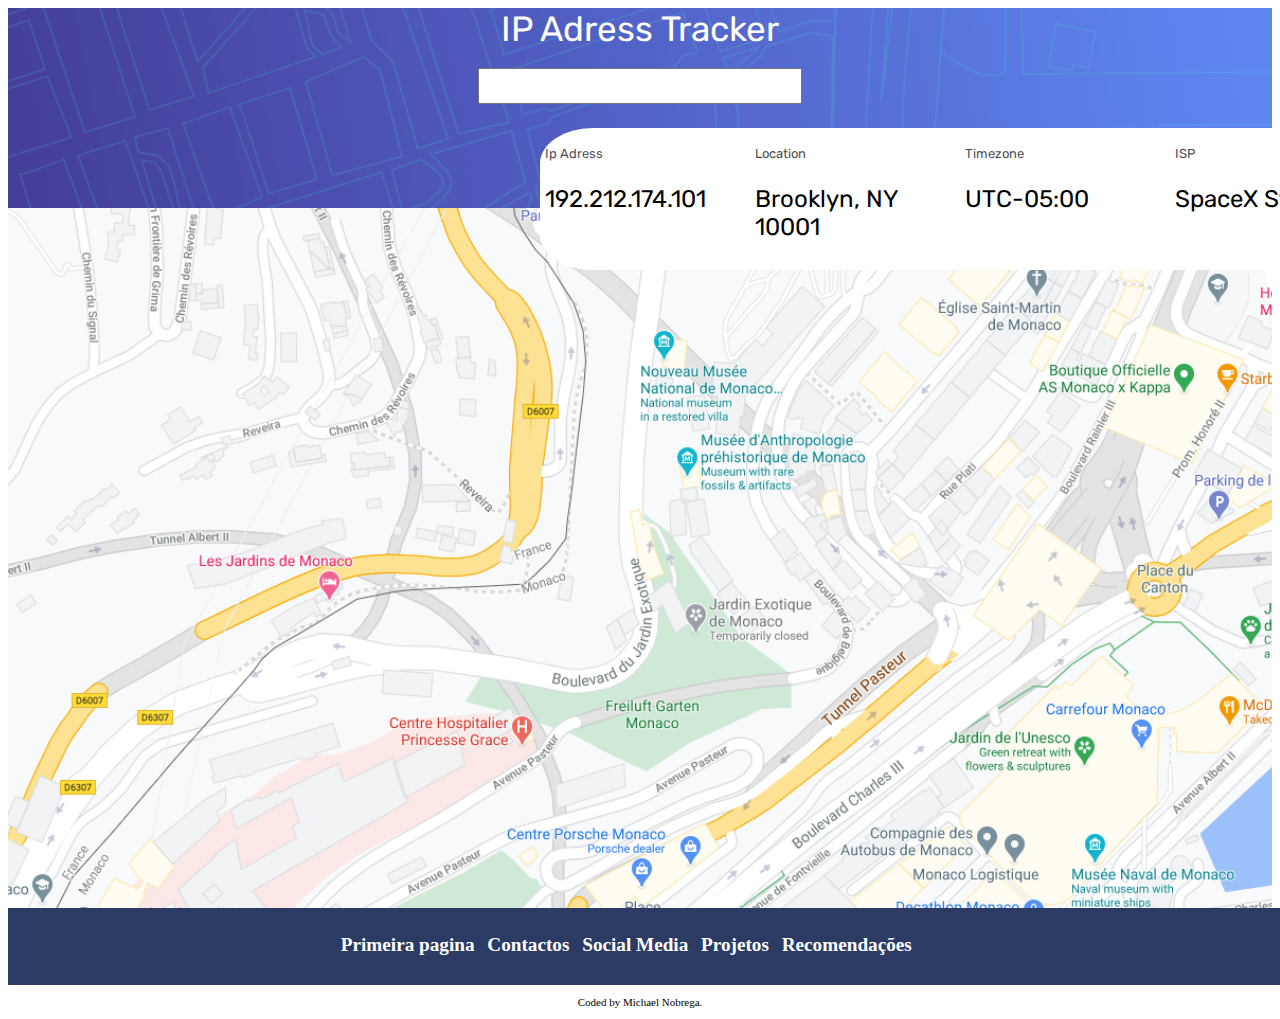
<file: projeto-microsite/microsite2020/pagina-contactos/index.html>
<!DOCTYPE html>
<html lang="en">
<head>
  <meta charset="UTF-8">
  <meta name="viewport" content="width=device-width, initial-scale=1.0"> 
  <link rel="stylesheet" href="style.css">
  <link rel="icon" type="image/png" sizes="32x32" href="./images/favicon-32x32.png">
  <link rel="preconnect" href="https://fonts.gstatic.com">
  <link href="https://fonts.googleapis.com/css2?family=Rubik:wght@500&display=swap" rel="stylesheet">
  
  <title>Contact Page</title>

  <style>
    .attribution { font-size: 11px; text-align: center; }
    .attribution a { color: hsl(228, 45%, 44%); }
  </style>
</head>
<body>
  <div class="background">
    <div class="white-text">
      IP Adress Tracker
    </div>
    <br>
    <input class="searchbox"></input>
  </div>
  <div class="rectangle">
    <div class="box" style="border-top-left-radius: 25%; border-bottom-left-radius: 25%;">
      <p class="small-text">Ip Adress</p>
      <p class="text">192.212.174.101</p>
    </div>
    <div class="box">
      <p class="small-text">Location</p>
      <p class="text">Brooklyn, NY 10001</p>
    </div>
    <div class="box">
      <p class="small-text">Timezone</p>
      <p class="text">UTC-05:00</p>
    </div>
    <div class="box" style="border-top-right-radius: 25%; border-bottom-right-radius: 25%;">
      <p class="small-text">ISP</p>
      <p class="text">SpaceX Starlink</p>
    </div>
  </div>
  <div class="background-map">
  </div>
  <div class="bot-container">
    <div class="bot-container-text"><a href="/primeira-pagina/index.html">Primeira pagina</a></div>
    <div class="bot-container-text"><a href="/pagina-contactos/index.html">Contactos</a></div>
    <div class="bot-container-text"><a href="/pagina-dashboard-social-media/index.html">Social Media</a></div>
    <div class="bot-container-text"><a href="/pagina-projetos/index.html">Projetos</a></div>
    <div class="bot-container-text"><a href="/pagina-recomendacoes/">Recomendações</a></div>
  </div>
  <footer>
    <p class="attribution">
      Coded by <a href="#" style="color: black;">Michael Nobrega</a>.
    </p>
  </footer>
</body>
</html>
</file>
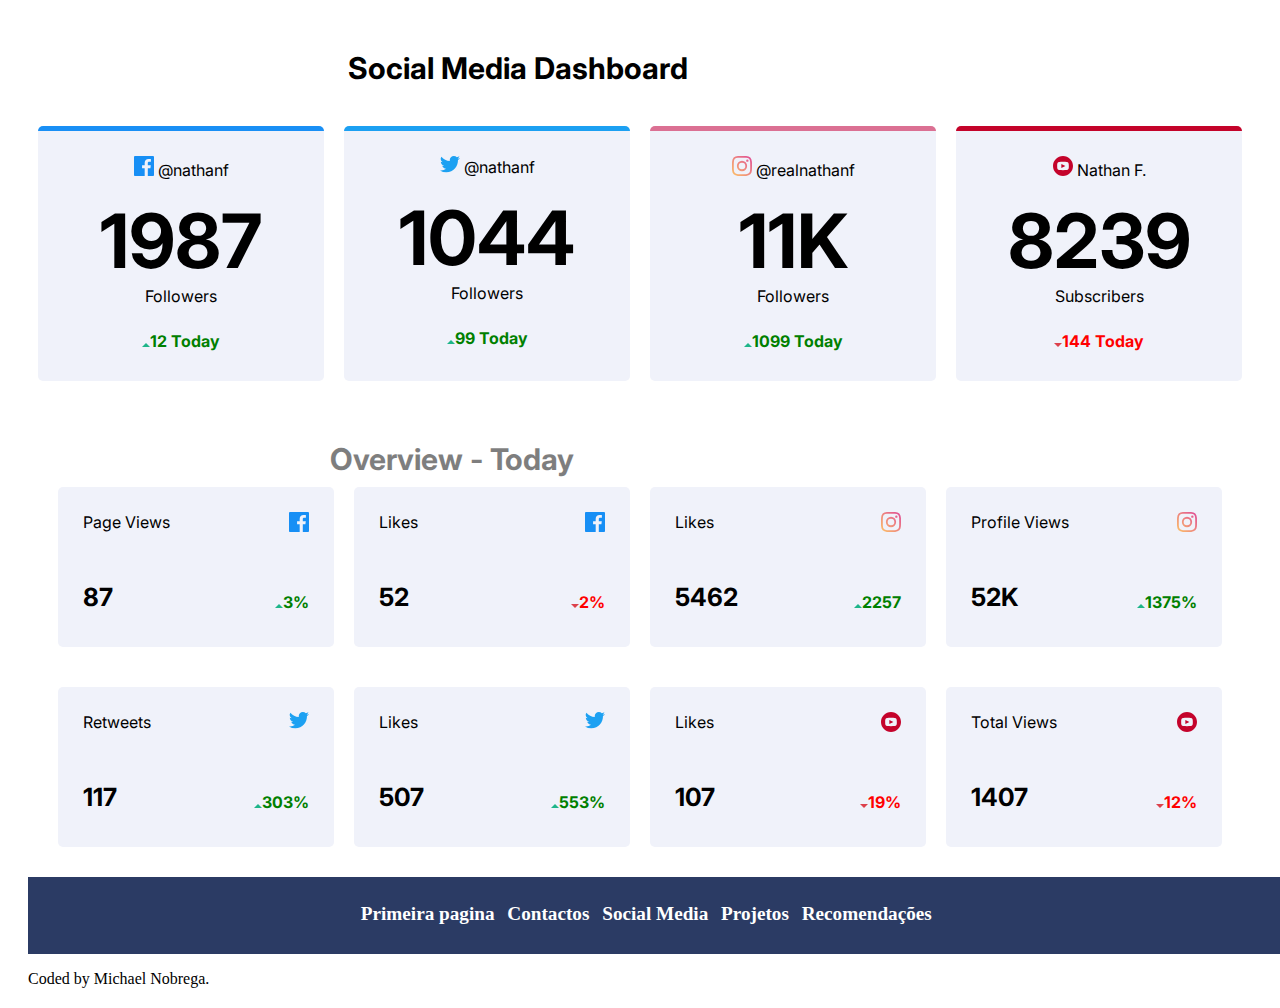
<file: projeto-microsite/microsite2020/pagina-dashboard-social-media/index.html>
<!DOCTYPE html>
<html lang="en">

<head>
  <meta charset="UTF-8">
  <meta name="viewport" content="width=device-width, initial-scale=1.0">
  <!-- displays site properly based on user's device -->
  <link rel="preconnect" href="https://fonts.gstatic.com">
  <link href="https://fonts.googleapis.com/css2?family=Inter:wght@500&display=swap" rel="stylesheet">
  <link rel="icon" type="image/png" sizes="32x32" href="./images/favicon-32x32.png">
  <link rel="stylesheet" href="style.css">
  <title>Social Media Dashboard</title>


</head>

<body>
  <div>
    <p class="alignleft">Social Media Dashboard</p>
    <p class="alignright"></p>
  </div>
  <div class="container">
    <div class="row">
      <div class="box1">
      <div class="inbox-text"><img src="./images/icon-facebook.svg" alt=""> @nathanf</div>
      <div class="inbox-text1">1987</div>
      <div class="inbox-text2">Followers</div>
      <div class="inbox-text3-green"><img src="./images/icon-up.svg" alt="">12 Today</div>
      </div>
      <div class="box2">
        <div class="inbox-text"><img src="./images/icon-twitter.svg" alt=""> @nathanf</div>
        <div class="inbox-text1">1044</div>
        <div class="inbox-text2">Followers</div>
        <div class="inbox-text3-green"><img src="./images/icon-up.svg" alt="">99 Today</div>
      </div>
      <div class="box3">
        <div class="inbox-text"><img src="./images/icon-instagram.svg" alt=""> @realnathanf</div>
        <div class="inbox-text1">11K</div>
        <div class="inbox-text2">Followers</div>
        <div class="inbox-text3-green"><img src="./images/icon-up.svg" alt="">1099 Today</div>
      </div>
      <div class="box4">
        <div class="inbox-text"><img src="./images/icon-youtube.svg" alt=""> Nathan F.</div>
        <div class="inbox-text1">8239</div>
        <div class="inbox-text2">Subscribers</div>
        <div class="inbox-text3-red"><img src="./images/icon-down.svg" alt="">144 Today</div>
      </div>
    </div>
    <div class="text3">Overview - Today</div>
    <div class="container">
      <div class="row">
        <div class="small-box">
          <div>
            <p class="small-inbox-text">Page Views</p>
            <p class="small-inbox-image"><img src="./images/icon-facebook.svg" alt=""></p>
            <br>
            <br>
            <br>
            <br>
            <p class="small-inbox-text1">87</p>
            <p class="small-inbox-bottom-right-green"><img src="./images/icon-up.svg" alt="">3%</p>
          </div>
        </div>
        <div class="small-box">
          <div>
            <p class="small-inbox-text">Likes</p>
            <p class="small-inbox-image"><img src="./images/icon-facebook.svg" alt=""></p>
            <br>
            <br>
            <br>
            <br>
            <p class="small-inbox-text1">52</p>
            <p class="small-inbox-bottom-right-red"><img src="./images/icon-down.svg" alt="">2%</p>
          </div>
        </div>
        <div class="small-box">
          <div>
            <p class="small-inbox-text">Likes</p>
            <p class="small-inbox-image"><img src="./images/icon-instagram.svg" alt=""></p>
            <br>
            <br>
            <br>
            <br>
            <p class="small-inbox-text1">5462</p>
            <p class="small-inbox-bottom-right-green"><img src="./images/icon-up.svg" alt="">2257</p>
          </div>
        </div>
        <div class="small-box">
          <div>
            <p class="small-inbox-text">Profile Views</p>
            <p class="small-inbox-image"><img src="./images/icon-instagram.svg" alt=""></p>
            <br>
            <br>
            <br>
            <br>
            <p class="small-inbox-text1">52K</p>
            <p class="small-inbox-bottom-right-green"><img src="./images/icon-up.svg" alt="">1375%</p>
          </div>
        </div>
      </div>
    </div>
    <div class="container">
      <div class="row">
        <div class="small-box">
          <div>
            <p class="small-inbox-text">Retweets</p>
            <p class="small-inbox-image"><img src="./images/icon-twitter.svg" alt=""></p>
            <br>
            <br>
            <br>
            <br>
            <p class="small-inbox-text1">117</p>
            <p class="small-inbox-bottom-right-green"><img src="./images/icon-up.svg" alt="">303%</p>
          </div>
        </div>
        <div class="small-box">
          <div>
            <p class="small-inbox-text">Likes</p>
            <p class="small-inbox-image"><img src="./images/icon-twitter.svg" alt=""></p>
            <br>
            <br>
            <br>
            <br>
            <p class="small-inbox-text1">507</p>
            <p class="small-inbox-bottom-right-green"><img src="./images/icon-up.svg" alt="">553%</p>
          </div>
        </div>
        <div class="small-box">
          <div>
            <p class="small-inbox-text">Likes</p>
            <p class="small-inbox-image"><img src="./images/icon-youtube.svg" alt=""></p>
            <br>
            <br>
            <br>
            <br>
            <p class="small-inbox-text1">107</p>
            <p class="small-inbox-bottom-right-red"><img src="./images/icon-down.svg" alt="">19%</p>
          </div>
        </div>
        <div class="small-box">
          <div>
            <p class="small-inbox-text">Total Views</p>
            <p class="small-inbox-image"><img src="./images/icon-youtube.svg" alt=""></p>
            <br>
            <br>
            <br>
            <br>
            <p class="small-inbox-text1">1407</p>
            <p class="small-inbox-bottom-right-red"><img src="./images/icon-down.svg" alt="">12%</p>
          </div>
        </div>
      </div>
    </div>
    <div class="bot-container">
      <div class="bot-container-text"><a href="/primeira-pagina/index.html">Primeira pagina</a></div>
      <div class="bot-container-text"><a href="/pagina-contactos/index.html">Contactos</a></div>
      <div class="bot-container-text"><a href="/pagina-dashboard-social-media/index.html">Social Media</a></div>
      <div class="bot-container-text"><a href="/pagina-projetos/index.html">Projetos</a></div>
      <div class="bot-container-text"><a href="/pagina-recomendacoes/">Recomendações</a></div>
    </div>
  <footer>
    <p class="attribution">
      Coded by <a href="#" style="color:black">Michael Nobrega</a>.
    </p>
  </footer>

</body>

</html>
</file>
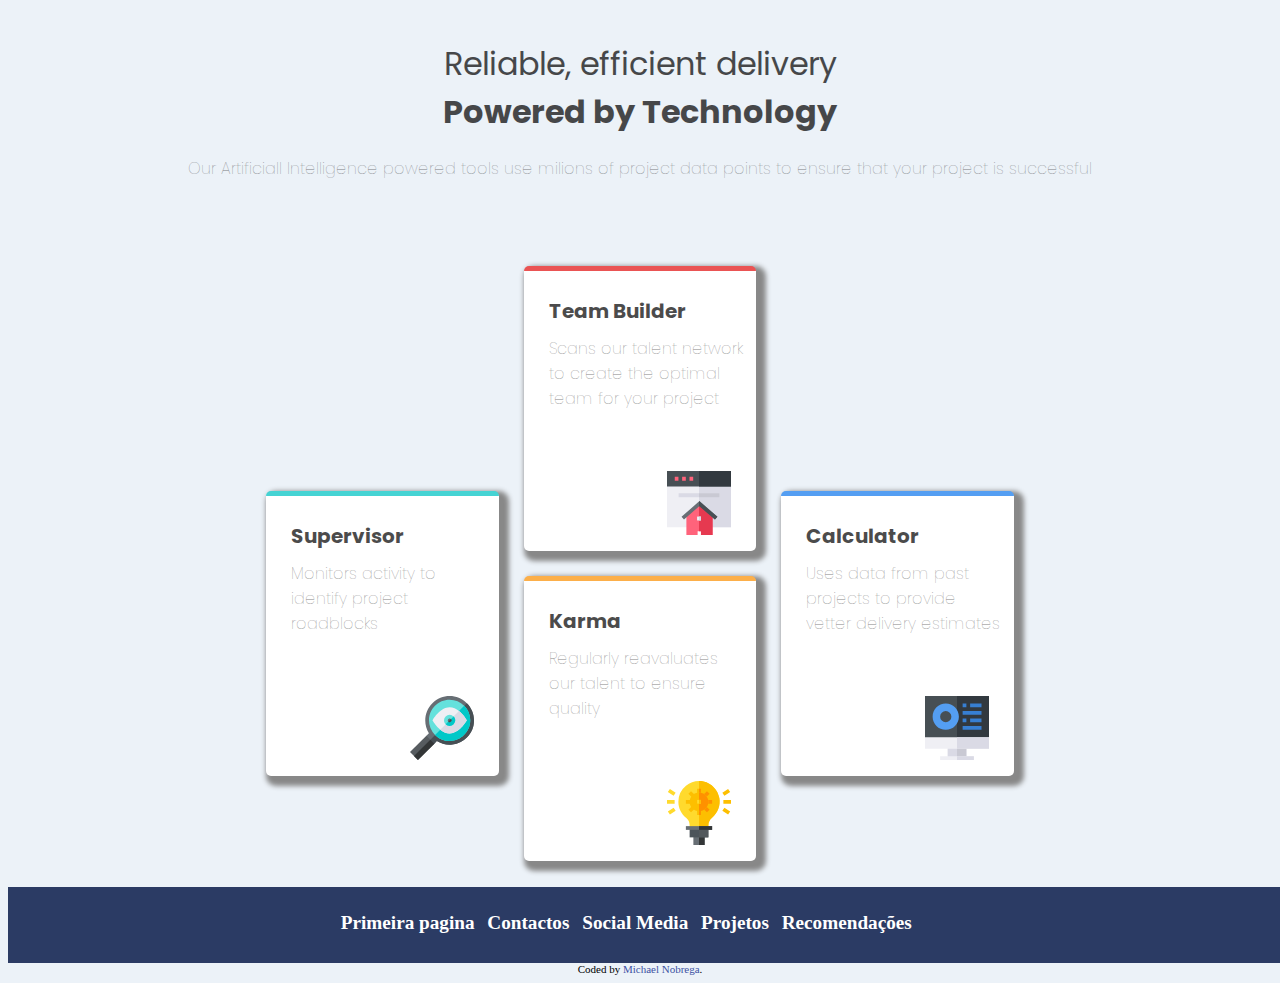
<file: projeto-microsite/microsite2020/pagina-projetos/index.html>
<!DOCTYPE html>
<html lang="en">
<head>
  <meta charset="UTF-8">
  <meta name="viewport" content="width=device-width, initial-scale=1.0"> 
  <link rel="stylesheet" href="style.css">
  <link rel="icon" type="image/png" sizes="32x32" href="./images/favicon-32x32.png">
  <link rel="preconnect" href="https://fonts.gstatic.com">
  <link href="https://fonts.googleapis.com/css2?family=Poppins:ital,wght@0,400;1,100&display=swap" rel="stylesheet">
  
  <title>Projetos</title>

  <style>
    .attribution { font-size: 11px; text-align: center; }
    .attribution a { color: hsl(228, 45%, 44%); }
  </style>
</head>
<body>
    <div class="title">
        Reliable, efficient delivery
    </div>
    <div class="sub-title">
        Powered by Technology
    </div>
    <div class="under-sub-title">
        Our Artificiall Intelligence powered tools use milions of project data points to ensure that your project is successful
    </div>
  <div class="box">
    <div class="one">
      <div class="inbox-title">
        Team Builder
      </div>
      <div class="text">
        Scans our talent network to create the optimal team for your project
      </div>
      <div class="image-bottom-right"><img src="./images/icon-team-builder.svg"></div>
    </div>
    <div class="two">
      <div class="inbox-title">
        Supervisor
      </div>
      <div class="text">
        Monitors activity to identify project roadblocks
      </div>
      <div class="image-bottom-right"><img src="./images/icon-supervisor.svg"></div>
    </div>
    <div class="three">
      <div class="inbox-title">
        Karma
      </div>
      <div class="text">
        Regularly reavaluates our talent to ensure quality
      </div>
      <div class="image-bottom-right"><img src="./images/icon-karma.svg"></div>
    </div>
    <div class="four">
      <div class="inbox-title">
        Calculator
      </div>
      <div class="text">
        Uses data from past projects to provide vetter delivery estimates
      </div>
      <div class="image-bottom-right"><img src="./images/icon-calculator.svg"></div>
    </div>
  </div>
  <div class="bot-container" style="margin-top:2vw;">
    <div class="bot-container-text"><a href="/primeira-pagina/index.html">Primeira pagina</a></div>
    <div class="bot-container-text"><a href="/pagina-contactos/index.html">Contactos</a></div>
    <div class="bot-container-text"><a href="/pagina-dashboard-social-media/index.html">Social Media</a></div>
    <div class="bot-container-text"><a href="/pagina-projetos/index.html">Projetos</a></div>
    <div class="bot-container-text"><a href="/pagina-recomendacoes/">Recomendações</a></div>
  </div>
  <div class="attribution">
    Coded by <a href="#">Michael Nobrega</a>.
  </div>
  <div>
    
  </div>
</body>
</html>
</file>
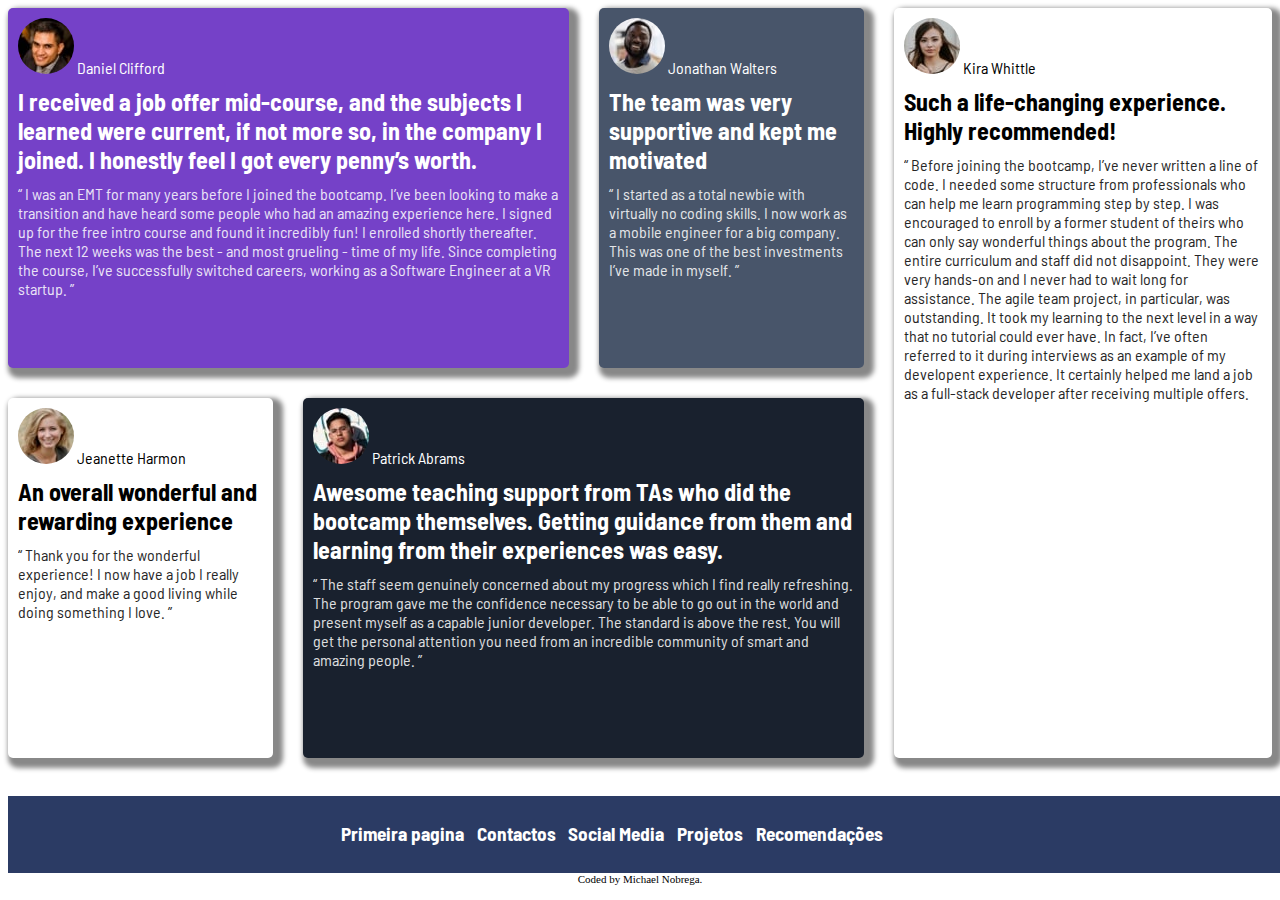
<file: projeto-microsite/microsite2020/pagina-recomendacoes/index.html>
<!DOCTYPE html>
<html lang="en">
<head>
  <meta charset="UTF-8">
  <meta name="viewport" content="width=device-width, initial-scale=1.0"> 
  <link rel="stylesheet" href="style.css">
  <link rel="icon" type="image/png" sizes="32x32" href="./images/favicon-32x32.png">
  <link rel="preconnect" href="https://fonts.gstatic.com">
  <link href="https://fonts.googleapis.com/css2?family=Barlow+Semi+Condensed:wght@500&display=swap" rel="stylesheet">
  
  <title>Recomendações</title>

  <style>
    .attribution { font-size: 11px; text-align: center; }
    .attribution a { color: hsl(228, 45%, 44%); }
  </style>
</head>
<body>
  <div class="box">
    <div class="one">
      <div class="picture-white">
        <img src="./images/image-daniel.jpg" style="border-radius: 50%;"> Daniel Clifford 
      </div>
      <div class="text-bold-white">
        I received a job offer mid-course, and the subjects I learned were current, if not more so, 
        in the company I joined. I honestly feel I got every penny’s worth.
      </div>
      <div class="text-white">
        “ I was an EMT for many years before I joined the bootcamp. I’ve been looking to make a 
        transition and have heard some people who had an amazing experience here. I signed up 
        for the free intro course and found it incredibly fun! I enrolled shortly thereafter. 
        The next 12 weeks was the best - and most grueling - time of my life. Since completing 
        the course, I’ve successfully switched careers, working as a Software Engineer at a VR startup. ”
      </div>
    </div>
    <div class="two">
      <div class="picture-white">
        <img src="./images/image-jonathan.jpg" style="border-radius: 50%;">   Jonathan Walters
      </div>
      <div class="text-bold-white">
        The team was very supportive and kept me motivated
      </div>
      <div class="text-white">
        “ I started as a total newbie with virtually no coding skills. I now work as a mobile engineer 
        for a big company. This was one of the best investments I’ve made in myself. ”
      </div>
    </div>
    <div class="three">
      <div class="picture">
        <img src="./images/image-jeanette.jpg" style="border-radius: 50%;">   Jeanette Harmon
      </div>
      <div class="text-bold">
      An overall wonderful and rewarding experience
      </div>
      <div class="text">
        “ Thank you for the wonderful experience! I now have a job I really enjoy, and make a good living 
        while doing something I love. ”
      </div>
    </div>
    <div class="four">
      <div class="picture">
        <img src="./images/image-kira.jpg" style="border-radius: 50%;">   Kira Whittle
      </div>
      <div class="text-bold">
        Such a life-changing experience. Highly recommended!
      </div>
      <div class="text">
        “ Before joining the bootcamp, I’ve never written a line of code. I needed some structure from 
        professionals who can help me learn programming step by step. I was encouraged to enroll by a former 
        student of theirs who can only say wonderful things about the program. The entire curriculum and staff 
        did not disappoint. They were very hands-on and I never had to wait long for assistance. The agile team 
        project, in particular, was outstanding. It took my learning to the next level in a way that no tutorial 
        could ever have. In fact, I’ve often referred to it during interviews as an example of my developent 
        experience. It certainly helped me land a job as a full-stack developer after receiving multiple offers. 
      </div>
    </div>
    <div class="five">
      <div class="picture-white">
        <img src="./images/image-patrick.jpg" style="border-radius: 50%;">   Patrick Abrams
      </div>
      <div class="text-bold-white">
        Awesome teaching support from TAs who did the bootcamp themselves. Getting guidance from them and 
        learning from their experiences was easy.
      </div>
      <div class="text-white">
        “ The staff seem genuinely concerned about my progress which I find really refreshing. The program 
        gave me the confidence necessary to be able to go out in the world and present myself as a capable 
        junior developer. The standard is above the rest. You will get the personal attention you need from 
        an incredible community of smart and amazing people. ”
      </div>
    </div>
  </div>
  <div class="bot-container" style="margin-top: 3vw;">
    <div class="bot-container-text"><a href="/primeira-pagina/index.html">Primeira pagina</a></div>
    <div class="bot-container-text"><a href="/pagina-contactos/index.html">Contactos</a></div>
    <div class="bot-container-text"><a href="/pagina-dashboard-social-media/index.html">Social Media</a></div>
    <div class="bot-container-text"><a href="/pagina-projetos/index.html">Projetos</a></div>
    <div class="bot-container-text"><a href="/pagina-recomendacoes/">Recomendações</a></div>
  </div>
  <div class="attribution">
    Coded by <a href="#" style="color: black;">Michael Nobrega</a>.
  </div>
</body>
</html>
</file>
<file: projeto-microsite/microsite2020/pagina-contactos/style.css>
/* body{ */
    /* background-image: linear-gradient(to right, rgb(69, 62, 154) , rgb(95, 134, 242)); */
/* } */
.background{
    background: url(images/pattern-bg.png);
    background-size: cover;
    height: 200px;
}
.background-map{
    background: url(images/mapa.png);
    background-size: cover;
    height: 700px;
    max-width: 1904px;
}

.white-text{
    display: flex;
    flex-direction: row;
    justify-content: center;
    font-size: 35px;
    color: white;
    font-family: 'Rubik', sans-serif;
}
input {
    display: block;
    margin-right: auto;
    margin-left: auto;
    width: 25%;
    height: 30px;
}
.rectangle{
    display: flex;
    justify-content: center;
    position: absolute;
    margin-top: -80px;
    width: 1904px;
    z-index: 100;
}
.box{
    border: 5px outset transparent;
    background-color: white; 
    width: 200px;
}
.small-text{
    font-family: 'Rubik', sans-serif;
    font-size: small;
    opacity: 70%;
}
.text{
    font-family: 'Rubik', sans-serif;
    font-size: x-large;
}
.bot-container{
    background-color: hsl(223, 40%, 28%);
    color: white;
    height: 6vw;
    width: 100%;
    padding-left: 25vw;
}
    .bot-container-text{
        float: left;
        color:white;
        font-weight: bold;
        font-size: 1.5vw;
        margin-left: 1vw;
        margin-top: 2vw;
    }
    a:link {
        color: white;
        text-decoration: none;
      }
      a:visited {
        color: white;
        text-decoration: none;
      }
      a:hover {
        color: white;
        text-decoration: none;
      }
      a:active {
        color: white;
        text-decoration: none;
      }
</file>
<file: projeto-microsite/microsite2020/pagina-dashboard-social-media/style.css>
body{
    background-color: white;
}
.alignright {
    float: right;
    font-weight: bold;
    font-size: 30px;
    margin-right: 9cm;
    font-family: 'Inter', sans-serif;
}
.alignleft {
    float: left;
    font-weight: bold;
    font-size: 30px;
    margin-left: 9cm;
    font-family: 'Inter', sans-serif;
}
.alignleft1 {
    float: left;
    font-weight: bold;
    font-size: 30px;
    opacity: 50%;
    margin-left: 9cm;
}

.container{
    margin: 20px;
}

.row{
    width: 100%;
    display: flex;
    justify-content: center;
    flex-wrap: wrap;
}

.collumn{
    width: 100%;
    display: flex;
}
.box1{
    background-color: hsl(227, 47%, 96%);
    border-top: 5px solid hsl(208, 92%, 53%);
    position: relative;
    flex: 1;
    max-width: 300px;
    height: 250px;
    margin: 10px;
    border-radius: 5px;
}
.box2{
    background-color: hsl(227, 47%, 96%);
    border-top: 5px solid hsl(203, 89%, 53%);
    position: relative;
    flex: 1;
    max-width: 300px;
    height: 250px;
    margin: 10px;
    border-radius: 5px;
}
.box3{
    background-color: hsl(227, 47%, 96%);
    border-top: 5px solid palevioletred;
    position: relative;
    flex: 1;
    max-width: 300px;
    height: 250px;
    margin: 10px;
    border-radius: 5px;
}
.box4{
    background-color: hsl(227, 47%, 96%);
    border-top: 5px solid hsl(348, 97%, 39%);
    position: relative;
    flex: 1;
    max-width: 300px;
    height: 250px;
    margin: 10px;
    border-radius: 5px;
}
.small-box{
    background-color: hsl(227, 47%, 96%);
    position: relative;
    flex: 1;
    max-width: 300px;
    height: 160px;
    margin: 10px;
    border-radius: 5px;
    font-family: 'Inter', sans-serif;
}
.text3{
    float: left;
    font-weight: bold;
    margin-left: 8cm;
    opacity: 50%;
    margin-top: 50px;
    font-size: 30px;
    font-family: 'Inter', sans-serif;
}
.inbox-text{
    text-align: center;
    margin-top: 25px;
    font-family: 'Inter', sans-serif;
}
.inbox-text1{
    text-align: center;
    font-weight: bold;
    margin-top: 15px;
    font-size: 75px;
    font-family: 'Inter', sans-serif;
}
.inbox-text2{
    text-align: center;
    font-family: 'Inter', sans-serif;
}
.inbox-text3-red{
    text-align: center;
    margin-top: 25px;
    color: red;
    font-weight: bold;
    font-family: 'Inter', sans-serif;
}
.inbox-text3-green{
    text-align: center;
    margin-top: 25px;
    color: green;
    font-weight: bold;
    font-family: 'Inter', sans-serif;
}
.small-inbox-text{
    text-align: left;
    margin-top: 25px;
    margin-left: 25px;
    float: left;
}
.small-inbox-image{
    margin-top: 25px;
    margin-right: 25px;
    float: right;
}
.small-inbox-text1{
    text-align: left;
    font-weight: bold;
    margin-left: 25px;
    margin-top: 15px;
    font-size: 25px;
    float: left;
    font-family: 'Inter', sans-serif;
}
.small-inbox-bottom-right-green{
    margin-top: 25px;
    margin-right: 25px;
    text-align: right;
    color: green;
    font-weight: bold;
    font-family: 'Inter', sans-serif;
}
.small-inbox-bottom-right-red{
    margin-top: 25px;
    margin-right: 25px;
    text-align: right;
    color: red;
    font-weight: bold;
    font-family: 'Inter', sans-serif;
}
.bot-container{
    background-color: hsl(223, 40%, 28%);
    color: white;
    height: 6vw;
    width: 100%;
    padding-left: 25vw;
}
    .bot-container-text{
        float: left;
        color:white;
        font-weight: bold;
        font-size: 1.5vw;
        margin-left: 1vw;
        margin-top: 2vw;
    }
    a:link {
        color: white;
        text-decoration: none;
      }
      a:visited {
        color: white;
        text-decoration: none;
      }
      a:hover {
        color: white;
        text-decoration: none;
      }
      a:active {
        color: white;
        text-decoration: none;
      }
</file>
<file: projeto-microsite/microsite2020/pagina-projetos/style.css>
body{
  background-color: hsl(210, 46%, 95%);
}
.under-sub-title{
  font-weight: lighter;
  opacity: 50%;
  font-family: 'Poppins', sans-serif;
  text-align: center;
  margin-top: 20px;
}
.sub-title{
  font-family: 'Poppins', sans-serif;
  font-weight: bold;
  text-align: center;
  font-size: xx-large;
  opacity: 70%;
}
.title{
  font-family: 'Poppins', sans-serif;
  text-align: center;
  font-size: xx-large;
  opacity: 70%;
  margin-top: 40px;
}
.box {
  display: grid;
  grid-template-columns: repeat(5, 1fr);
  gap: 25px;
  grid-auto-rows: 60px 200px;
}
  .one {
    grid-column: 3;
    grid-row: 2 / 4;
    background:  white;
    border-top: 5px solid hsl(0, 78%, 62%);
    font-family: 'Poppins', sans-serif;
    border-radius: 5px;
    box-shadow: 5px 5px 5px 5px #888888;
  }
  .two {
    grid-column: 2;
    grid-row: 3 / 5;
    background:  white;
    border-top: 5px solid hsl(180, 62%, 55%);
    font-family: 'Poppins', sans-serif;
    border-radius: 5px;
    box-shadow: 5px 5px 5px 5px #888888;
  }
  .three {
    grid-column: 3;
    grid-row: 4 / 6;
    background:  white;
    border-top: 5px solid hsl(34, 97%, 64%);
    font-family: 'Poppins', sans-serif;
    border-radius: 5px;
    box-shadow: 5px 5px 5px 5px #888888;
  }
  .four {
    grid-column: 4;
    grid-row: 3 / 5;
    background:  white;
    border-top: 5px solid hsl(212, 86%, 64%);
    font-family: 'Poppins', sans-serif;
    border-radius: 5px;
    box-shadow: 5px 5px 5px 5px #888888;
  }
  .inbox-title{
    font-family: 'Poppins', sans-serif;
    margin-top: 25px;
    margin-left: 25px;
    font-weight: bold;
    font-size: 20px;
    opacity: 70%;
  }
  .text{
    margin-top: 10px;
    margin-left: 25px;
    margin-right: 10px;
    font-weight: lighter;
    opacity: 50%;
    font-family: 'Poppins', sans-serif;
  }
  .image-bottom-right{
    margin-top: 60px;
    margin-right: 25px;
    float: right;
  }
  .bot-container{
    background-color: hsl(223, 40%, 28%);
    color: white;
    height: 6vw;
    width: 100%;
    padding-left: 25vw;
}
    .bot-container-text{
        float: left;
        color:white;
        font-weight: bold;
        font-size: 1.5vw;
        margin-left: 1vw;
        margin-top: 2vw;
    }
    a:link {
        color: white;
        text-decoration: none;
      }
      a:visited {
        color: white;
        text-decoration: none;
      }
      a:hover {
        color: white;
        text-decoration: none;
      }
      a:active {
        color: white;
        text-decoration: none;
      }
</file>
<file: projeto-microsite/microsite2020/pagina-recomendacoes/style.css>
.box {
    display: grid;
    grid-template-columns: repeat(3, 1fr);
    gap: 30px;
    grid-auto-rows: minmax(100px, auto);
  }
  .one {
    grid-column: 1 / 3;
    grid-row: 1 / 4;
    background-color: hsl(263, 55%, 52%);
    border-radius: 5px;
    box-shadow: 5px 5px 5px 5px #888888;
  }
  .two {
    grid-column: 3;
    grid-row: 1 / 4;
    background-color: hsl(217, 19%, 35%);
    border-radius: 5px;
    box-shadow: 5px 5px 5px 5px #888888;
  }
  .three {
    grid-column: 1;
    grid-row: 4 / 7;
    background-color: hsl(0, 0%, 100%);
    border-radius: 5px;
    box-shadow: 5px 5px 5px 5px #888888;
  }
  .four {
    column-width: 350px;
    grid-column: 4;
    grid-row: 1 / 7;
    background-color:hsl(0, 0%, 100%);
    max-width: 10cm;
    border-radius: 5px;
    box-shadow: 5px 5px 5px 5px #888888;
  }
  .five {
    grid-column: 2 / 4;
    grid-row: 4 / 7;
    background-color: hsl(219, 29%, 14%);
    border-radius: 5px;
    box-shadow: 5px 5px 5px 5px #888888;
  }
  .picture{
    margin-left: 10px;
    margin-top: 10px;
    font-family: 'Barlow Semi Condensed', sans-serif;
  }
  .picture-white{
      margin-left: 10px;
      margin-top: 10px;
      font-family: 'Barlow Semi Condensed', sans-serif;
      color: white;
  }
  .text{
      margin-top: 10px;
      margin-left: 10px;
      margin-right: 10px;
      opacity: 85%;
      word-wrap: break-word;
      font-family: 'Barlow Semi Condensed', sans-serif;
  }
  .text-white{
    margin-right: 10px;
    margin-top: 10px;
    margin-left: 10px;
    color: white;
    opacity: 85%;
    font-family: 'Barlow Semi Condensed', sans-serif;
}
  .text-bold-white{
      margin-left: 10px;
      margin-top: 10px;
      font-weight: bold;
      font-size: x-large;
      color: white;
      font-family: 'Barlow Semi Condensed', sans-serif;
  }
  .text-bold{
    margin-left: 10px;
    margin-top: 10px;
    font-weight: bold;
    font-size: x-large;
    font-family: 'Barlow Semi Condensed', sans-serif;
}
.bot-container{
  background-color: hsl(223, 40%, 28%);
  color: white;
  height: 6vw;
  width: 100%;
  font-family: 'Barlow Semi Condensed', sans-serif;
}
.bot-container{
  background-color: hsl(223, 40%, 28%);
  color: white;
  height: 6vw;
  width: 100%;
  padding-left: 25vw;
}
  .bot-container-text{
      float: left;
      color:white;
      font-weight: bold;
      font-size: 1.5vw;
      margin-left: 1vw;
      margin-top: 2vw;
  }
  a:link {
      color: white;
      text-decoration: none;
    }
    a:visited {
      color: white;
      text-decoration: none;
    }
    a:hover {
      color: white;
      text-decoration: none;
    }
    a:active {
      color: white;
      text-decoration: none;
    }
</file>
